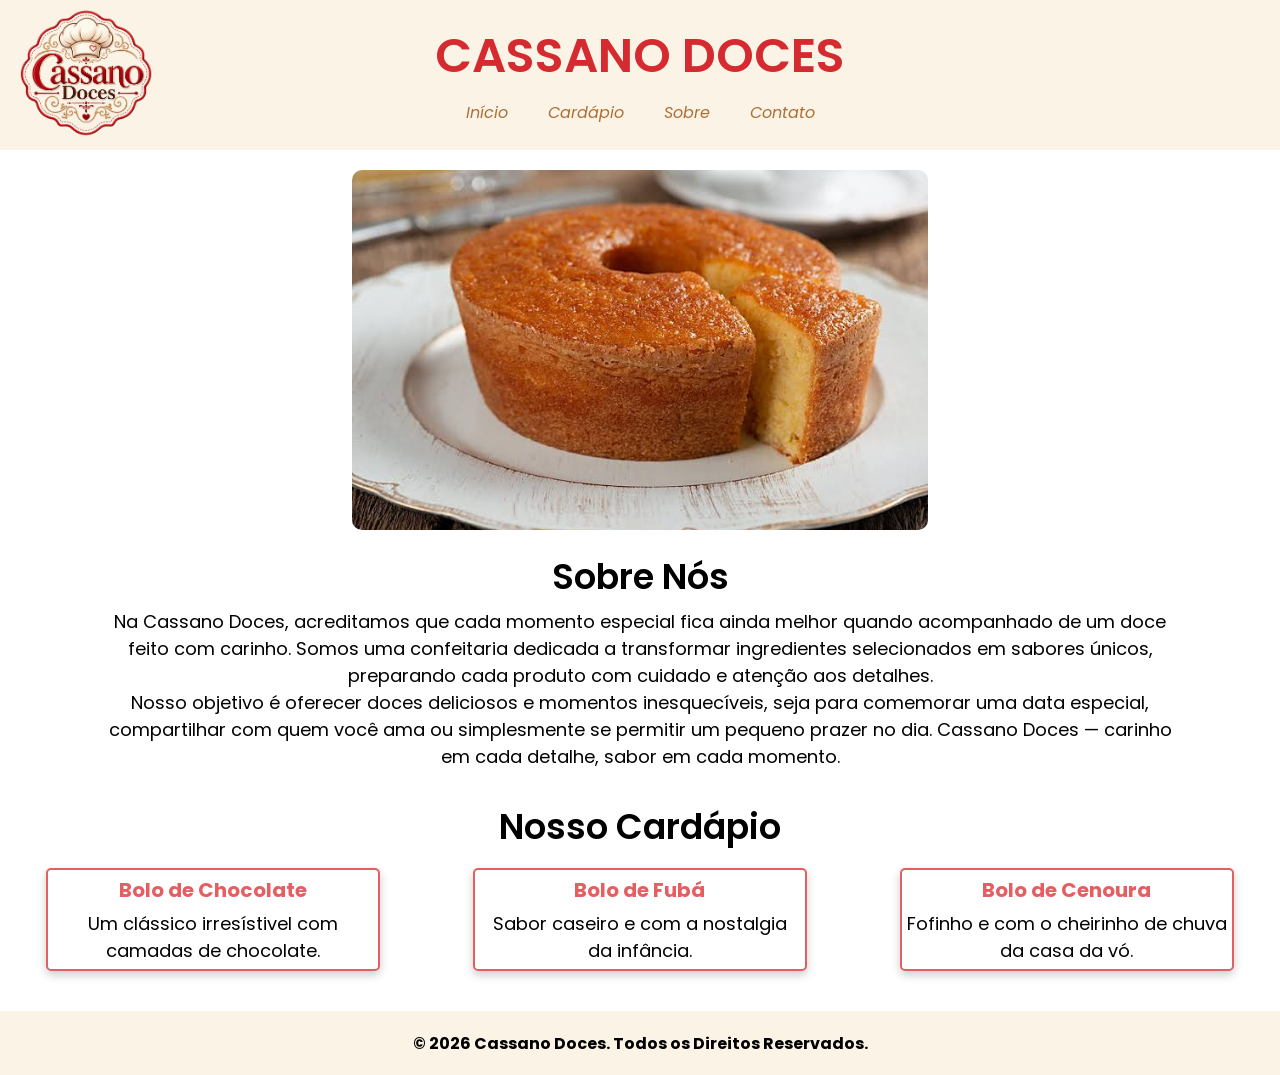
<file: index.html>
<!DOCTYPE html>
<html lang="pt-BR">
<head>
    <meta charset="UTF-8">
    <meta name="viewport" content="width=device-width, initial-scale=1.0">
    <title>Home</title>
    <link rel="shortcut icon" href="img/favicon.png" type="image/x-icon">
    <link rel="stylesheet" href="css/index.css">
    <link rel="preconnect" href="https://fonts.googleapis.com">
    <link rel="preconnect" href="https://fonts.gstatic.com" crossorigin>
    <link href="https://fonts.googleapis.com/css2?family=Poppins:ital,wght@0,100;0,200;0,300;0,400;0,500;0,600;0,700;0,800;0,900;1,100;1,200;1,300;1,400;1,500;1,600;1,700;1,800;1,900&display=swap" rel="stylesheet">
</head>
<body>
    <header>
        <div class="div-logo">
            <img class="logotipo" src="img/logo.png" alt="Logotipo da Confeitaria Cassano Doces">
        </div>

        <div class="div-menu">
            <h1 class="titulo-header">CASSANO DOCES</h1>
            <nav>
                <ul>
                    <li>
                        <a href="index.html">Início</a>
                    </li>
                    <li>
                        <a href="pages/cardapio.html">Cardápio</a>
                    </li>
                    <li>
                        <a href="pages/sobre.html">Sobre</a>
                    </li>
                    <li>
                        <a href="pages/contato.html">Contato</a>
                    </li>
                </ul>
            </nav>
        </div>
    </header>

    <img id="img" class="img-bolos" src="img/bolo1.jpg" alt="Imagem de um bolo">
    
    <section class="sobre">
        <h2>Sobre Nós</h2>
        <p>
            Na Cassano Doces, acreditamos que cada momento especial fica ainda melhor quando acompanhado de um doce feito com carinho. Somos uma confeitaria dedicada a transformar ingredientes selecionados em sabores únicos, preparando cada produto com cuidado e atenção aos detalhes.
            <br/>Nosso objetivo é oferecer doces deliciosos e momentos inesquecíveis, seja para comemorar uma data especial, compartilhar com quem você ama ou simplesmente se permitir um pequeno prazer no dia.
            Cassano Doces — carinho em cada detalhe, sabor em cada momento.
        </p>
    </section>

    <section class="meu-cardapio">
        <h2>Nosso Cardápio</h2>
        <div class="menu-cardapio-itens">
            <div class="menu-cardapio-item">
                <h3>Bolo de Chocolate</h3>
                <p>
                    Um clássico irresístivel com
                    camadas de chocolate.
                </p>
            </div>
            <div class="menu-cardapio-item">
                <h3>Bolo de Fubá</h3>
                <p>
                    Sabor caseiro e com a nostalgia 
                    da infância.
                </p>
            </div>
            <div class="menu-cardapio-item">
                <h3>Bolo de Cenoura</h3>
                <p>
                    Fofinho e com o cheirinho de chuva
                    da casa da vó.
                </p>
            </div>
        </div>
    </section>

    <footer>
        &copy; 2026 Cassano Doces.
        Todos os Direitos Reservados.
    </footer>
</body>
<script src="js/index.js"></script>
</html>
</file>
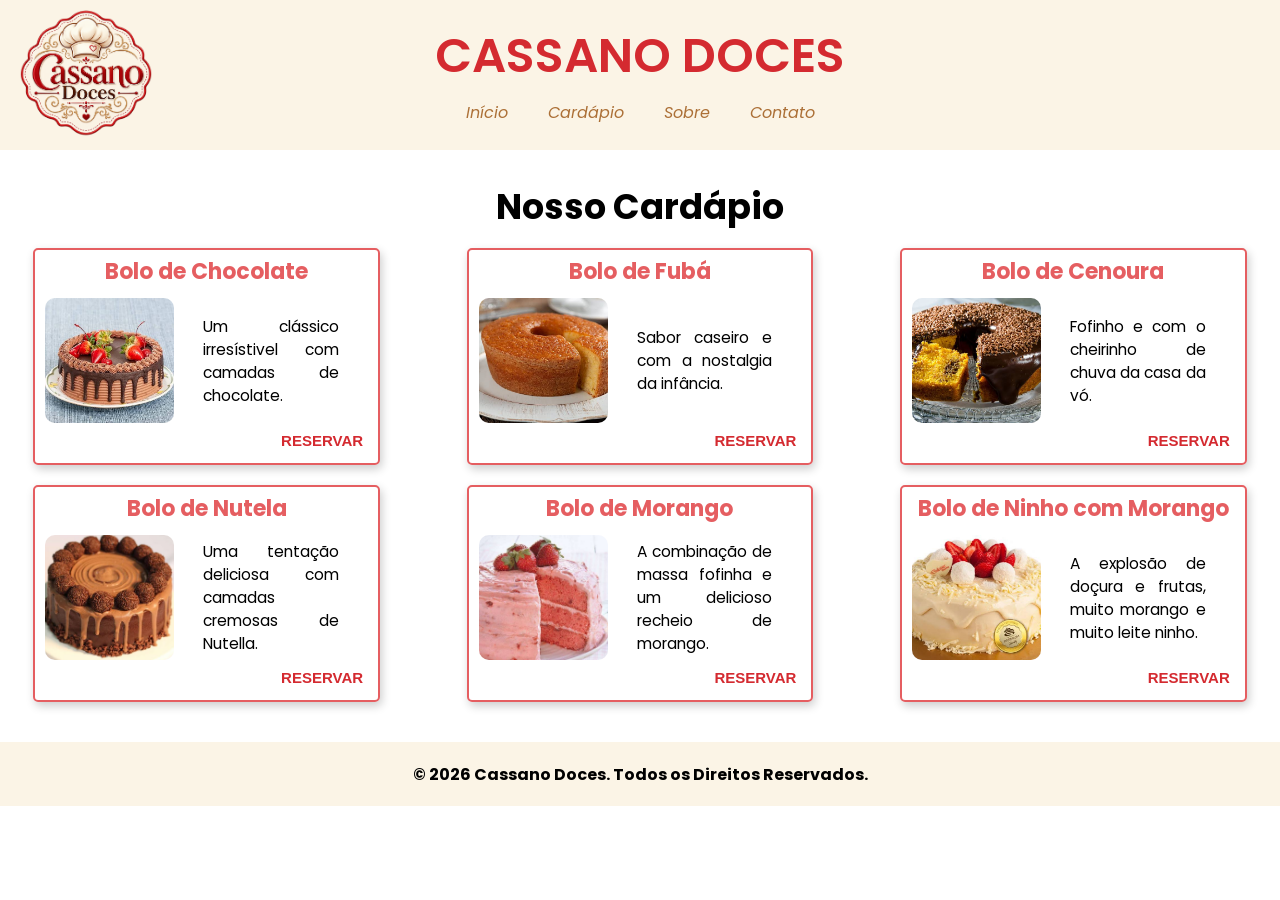
<file: pages/cardapio.html>
<!DOCTYPE html>
<html lang="pt-BR">

<head>
    <meta charset="UTF-8">
    <meta name="viewport" content="width=device-width, initial-scale=1.0">

    <link rel="stylesheet" href="../css/cardapio.css">
    <link rel="shortcut icon" href="../img/favicon.png" type="image/x-icon">

    <link rel="preconnect" href="https://fonts.googleapis.com">
    <link rel="preconnect" href="https://fonts.gstatic.com" crossorigin>
    <link
        href="https://fonts.googleapis.com/css2?family=Poppins:ital,wght@0,100;0,200;0,300;0,400;0,500;0,600;0,700;0,800;0,900;1,100;1,200;1,300;1,400;1,500;1,600;1,700;1,800;1,900&display=swap"
        rel="stylesheet">

    <title>Cardápio</title>
</head>

<body>
    <header>
        <div class="div-logo">
            <img class="logotipo" src="../img/logo.png" alt="Logotipo da Confeitaria Cassano Doces">
        </div>

        <div class="div-menu">
            <h1 class="titulo-header">CASSANO DOCES</h1>
            <nav>
                <ul>
                    <li>
                        <a href="../index.html">Início</a>
                    </li>
                    <li>
                        <a href="cardapio.html">Cardápio</a>
                    </li>
                    <li>
                        <a href="sobre.html">Sobre</a>
                    </li>
                    <li>
                        <a href="contato.html">Contato</a>
                    </li>
                </ul>
            </nav>
        </div>
    </header>

    <section class="meu-cardapio">
        <h2>Nosso Cardápio</h2>
        <div class="menu-cardapio-itens">
            <!-- Card 1 -->
            <div class="menu-cardapio-item">
                <h3>Bolo de Chocolate</h3>

                <div class="div-card">
                    <img class="img-cardapio" src="../img/bolo2.jpg" alt="Bolo de Chocolate">
                    <p>
                        Um clássico irresístivel com
                        camadas de chocolate.
                    </p>
                </div>
                <div class="reservar">
                    <button class="button-reserva" onclick="abrir()">
                        RESERVAR
                    </button>
                </div>
            </div>

            <!-- Card 2 -->
            <div class="menu-cardapio-item">
                <h3>Bolo de Fubá</h3>

                <div class="div-card">
                    <img class="img-cardapio" src="../img/bolo1.jpg" alt="Bolo de Fubá">
                    <p>
                        Sabor caseiro e com a nostalgia
                        da infância.
                    </p>
                </div>
                <div class="reservar">
                    <button class="button-reserva" onclick="abrir()">
                        RESERVAR
                    </button>
                </div>
            </div>

            <!-- Card 3 -->
            <div class="menu-cardapio-item">
                <h3>Bolo de Cenoura</h3>

                <div class="div-card">
                    <img class="img-cardapio" src="../img/bolo4.jpg" alt="Bolo de Cenoura">
                    <p>
                        Fofinho e com o cheirinho de chuva
                        da casa da vó.
                    </p>
                </div>
                <div class="reservar">
                    <button class="button-reserva" onclick="abrir()">
                        RESERVAR
                    </button>
                </div>
            </div>

            <!-- Card 4 -->
            <div class="menu-cardapio-item">
                <h3>Bolo de Nutela</h3>

                <div class="div-card">
                    <img class="img-cardapio" src="../img/bolo3.jpg" alt="Bolo de Nutela">
                    <p>
                        Uma tentação deliciosa com camadas
                        cremosas de Nutella.
                    </p>
                </div>
                <div class="reservar">
                    <button class="button-reserva" onclick="abrir()">
                        RESERVAR
                    </button>
                </div>
            </div>

            <!-- Card 5 -->
            <div class="menu-cardapio-item">
                <h3>Bolo de Morango</h3>

                <div class="div-card">
                    <img class="img-cardapio" src="../img/bolo5.jpg" alt="Bolo de Morango">
                    <p>
                        A combinação de massa fofinha e
                        um delicioso recheio de morango.
                    </p>
                </div>
                <div class="reservar">
                    <button class="button-reserva" onclick="abrir()">
                        RESERVAR
                    </button>
                </div>
            </div>

            <!-- Card 6 -->
            <div class="menu-cardapio-item">
                <h3>Bolo de Ninho com Morango</h3>

                <div class="div-card">
                    <img class="img-cardapio" src="../img/bolo6.jpg" alt="">
                    <p>
                        A explosão de doçura e frutas,
                        muito morango e muito leite ninho.
                    </p>
                </div>
                <div class="reservar">
                    <button class="button-reserva" onclick="abrir()">
                        RESERVAR
                    </button>
                </div>
            </div>
        </div>
    </section>

    <footer>
        &copy; 2026 Cassano Doces.
        Todos os Direitos Reservados.
    </footer>

    <!-- Código Modal -->
    <div id="fade" class="hide"></div>
    <div id="modal" class="hide">
        <div class="modal-pix">
            <h2>Realizar Reserva</h2>
            <img src="../img/qrcode_pix.png" alt="QR-Code para o Pagamento via PIX">
        </div>

        <div class="fechar">
            <a href="">Fechar</a>
        </div>
    </div>
</body>
<script src="../js/cardapio.js"></script>
</html>
</file>
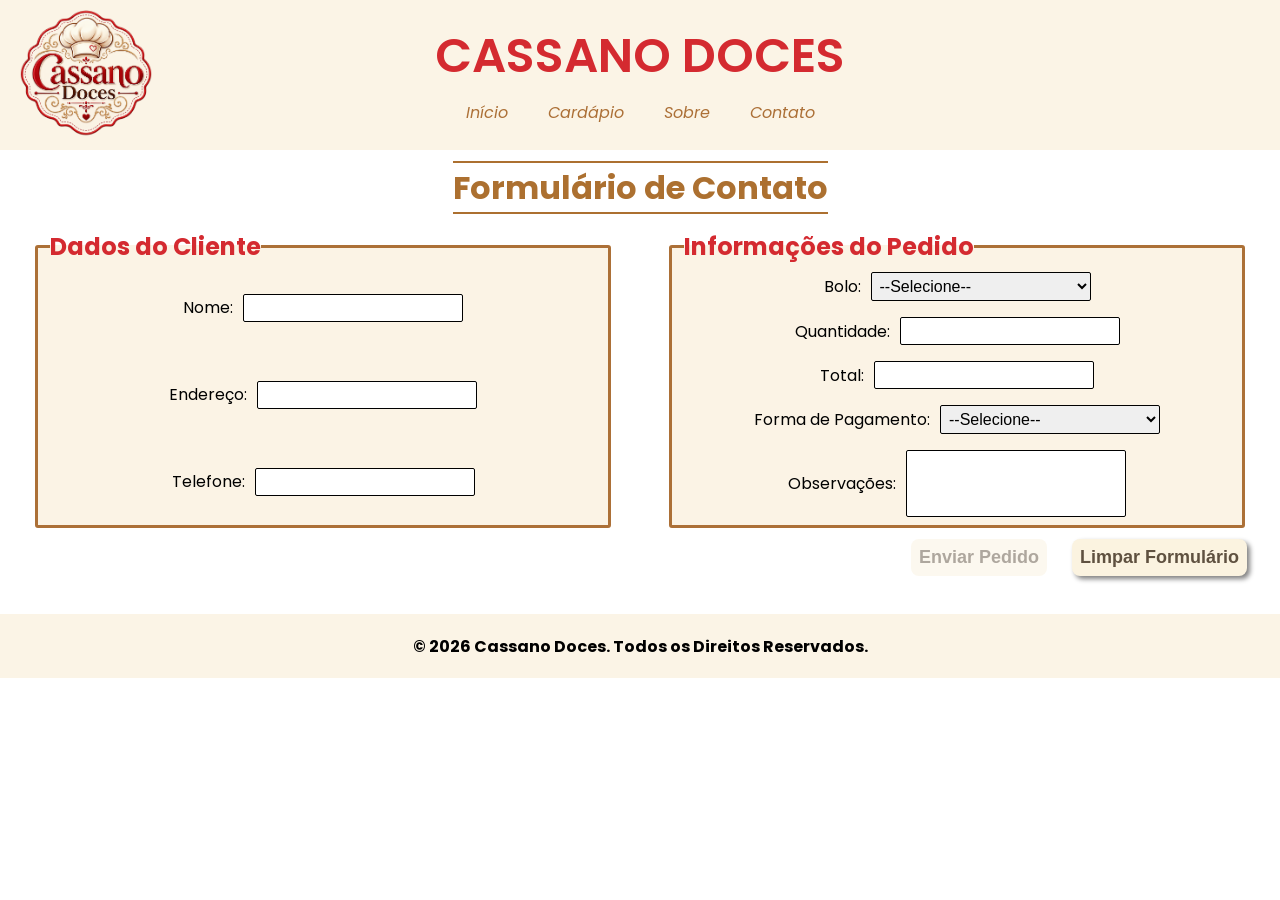
<file: pages/contato.html>
<!DOCTYPE html>
<html lang="pt-BR">

<head>
    <meta charset="UTF-8">
    <meta name="viewport" content="width=device-width, initial-scale=1.0">

    <link rel="stylesheet" href="../css/contato.css">
    <link rel="shortcut icon" href="../img/favicon.png" type="image/x-icon">

    <link rel="preconnect" href="https://fonts.googleapis.com">
    <link rel="preconnect" href="https://fonts.gstatic.com" crossorigin>
    <link
        href="https://fonts.googleapis.com/css2?family=Poppins:ital,wght@0,100;0,200;0,300;0,400;0,500;0,600;0,700;0,800;0,900;1,100;1,200;1,300;1,400;1,500;1,600;1,700;1,800;1,900&display=swap"
        rel="stylesheet">

    <title>Contato</title>
</head>

<body>
    <header>
        <div class="div-logo">
            <img class="logotipo" src="../img/logo.png" alt="Logotipo da Confeitaria Cassano Doces">
        </div>

        <div class="div-menu">
            <h1 class="titulo-header">CASSANO DOCES</h1>
            <nav>
                <ul>
                    <li>
                        <a href="../index.html">Início</a>
                    </li>
                    <li>
                        <a href="cardapio.html">Cardápio</a>
                    </li>
                    <li>
                        <a href="sobre.html">Sobre</a>
                    </li>
                    <li>
                        <a href="contato.html">Contato</a>
                    </li>
                </ul>
            </nav>
        </div>
    </header>

    <h1 class="titulo-form">Formulário de Contato</h1>

    <form id="meuFormulario">
        <div class="container">
            <!-- Dados Pessoais -->
            <fieldset>
                <legend>Dados do Cliente</legend>

                <div class="item-form">
                    <label>Nome:</label>
                    <input type="text" required>
                </div>
            
                <div class="item-form">
                    <label>Endereço:</label>
                    <input type="text" required>
                </div>

                <div class="item-form">
                    <label>Telefone:</label>
                    <input type="tel" required>
                </div>
            </fieldset>

            <fieldset>
                <legend>Informações do Pedido</legend>

                <div class="item-form">
                    <label>Bolo:</label>
                    <select required>
                        <option disabled selected>--Selecione--</option>
                        <option>de Chocolate</option>
                        <option>de Fubá</option>
                        <option>de Cenoura</option>
                        <option>de Nutela</option>
                        <option>de Morango</option>
                        <option>de Ninho com Morango</option>
                    </select>
                </div>

                <div class="item-form">
                    <label>Quantidade:</label>
                    <input type="number" required min="1" max="100">
                </div>

                <div class="item-form">
                    <label>Total:</label>
                    <input type="number" required min="1" max="9999">
                </div>

                <div class="item-form">
                    <label>Forma de Pagamento:</label>
                    <select required>
                        <option disabled selected>--Selecione--</option>
                        <option>PIX</option>
                        <option>Cartão</option>
                        <option>Dinheiro</option>
                    </select>
                </div>

                <div class="item-form">
                    <label>Observações:</label>
                    <textarea rows="3" cols="25"></textarea>
                </div>
            </fieldset>
        </div>

        <div class="container botoes">
            <button type="submit" id="btnEnviar" disabled>Enviar Pedido</button>
            <button type="reset">Limpar Formulário</button>
        </div>
    </form>

    <footer>
        &copy; 2026 Cassano Doces.
        Todos os Direitos Reservados.
    </footer>
</body>
<script src="../js/contato.js"></script>
</html>
</file>
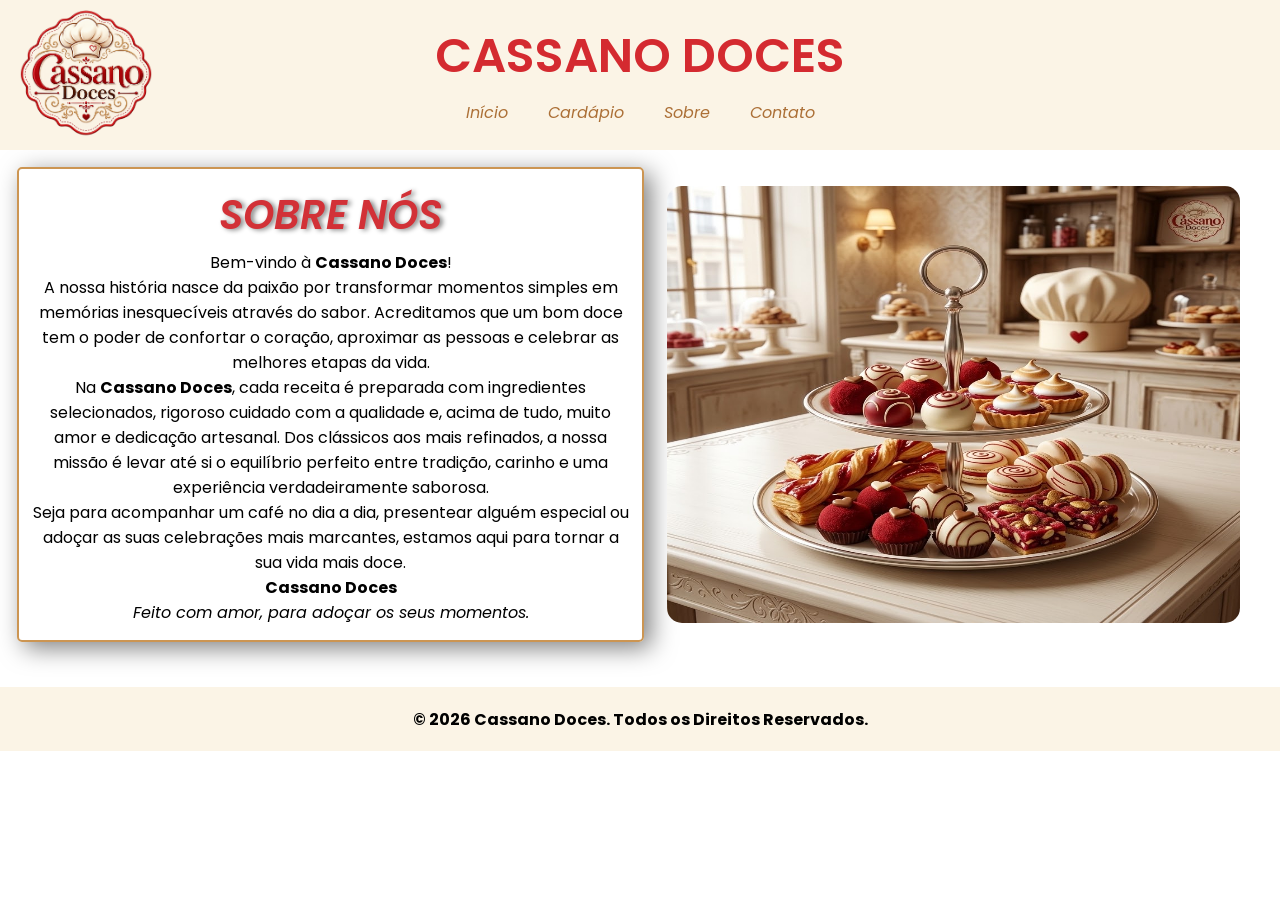
<file: pages/sobre.html>
<!DOCTYPE html>
<html lang="pt-BR">

<head>
    <meta charset="UTF-8">
    <meta name="viewport" content="width=device-width, initial-scale=1.0">

    <link rel="stylesheet" href="../css/sobre.css">
    <link rel="shortcut icon" href="../img/favicon.png" type="image/x-icon">

    <link rel="preconnect" href="https://fonts.googleapis.com">
    <link rel="preconnect" href="https://fonts.gstatic.com" crossorigin>
    <link
        href="https://fonts.googleapis.com/css2?family=Poppins:ital,wght@0,100;0,200;0,300;0,400;0,500;0,600;0,700;0,800;0,900;1,100;1,200;1,300;1,400;1,500;1,600;1,700;1,800;1,900&display=swap"
        rel="stylesheet">

    <title>Cardápio</title>
</head>

<body>
    <header>
        <div class="div-logo">
            <img class="logotipo" src="../img/logo.png" alt="Logotipo da Confeitaria Cassano Doces">
        </div>

        <div class="div-menu">
            <h1 class="titulo-header">CASSANO DOCES</h1>
            <nav>
                <ul>
                    <li>
                        <a href="../index.html">Início</a>
                    </li>
                    <li>
                        <a href="cardapio.html">Cardápio</a>
                    </li>
                    <li>
                        <a href="sobre.html">Sobre</a>
                    </li>
                    <li>
                        <a href="contato.html">Contato</a>
                    </li>
                </ul>
            </nav>
        </div>
    </header>

    <section>
        <div class="sobre">
            <div class="textos-sobre">
                <h1>SOBRE NÓS</h1>
                <p>
                    Bem-vindo à <strong>Cassano Doces</strong>! <br>
                    A nossa história nasce da paixão por
                    transformar momentos simples em memórias
                    inesquecíveis através do sabor.
                    Acreditamos que um bom doce tem o poder de
                    confortar o coração, aproximar as pessoas e
                    celebrar as melhores etapas da vida. <br>
                    Na <strong>Cassano Doces</strong>,
                    cada receita é preparada com ingredientes
                    selecionados, rigoroso cuidado com a
                    qualidade e, acima de tudo, muito amor e
                    dedicação artesanal. Dos clássicos
                    aos mais refinados, a nossa missão é levar
                    até si o equilíbrio perfeito entre tradição,
                    carinho e uma experiência verdadeiramente
                    saborosa. <br>
                    Seja para acompanhar um café no dia a dia,
                    presentear alguém especial ou adoçar as
                    suas celebrações mais marcantes, estamos
                    aqui para tornar a sua vida mais doce.<br>
                    <strong>Cassano Doces</strong><br>
                    <em>
                        Feito com amor, para adoçar os seus
                        momentos.
                    </em>
                </p>
            </div>

            <div class="img-sobre">
                <img class="img" src="../img/sobre-nos.jpg" alt="">
            </div>
        </div>
    </section>

    <footer>
        &copy; 2026 Cassano Doces.
        Todos os Direitos Reservados.
    </footer>
</body>
</file>
<file: css/index.css>
* {
    margin: 0;
    padding: 0;
}

body {
    font-family: 'Poppins', sans-serif;
}

header {
    height: 150px;
    display: flex;
    position: relative;
    background-color: #FBF4E6;
}

.div-logo {
    width: 15%;
    height: 150px;
    padding: 5px;
}

.div-menu {
    width: 85%;
    height: 150px;
}

.div-menu nav {
    position: absolute;
    left: 50%;
    transform: translateX(-50%);
    margin-top: 100px;
}

.titulo-header {
    font-size: 48px;
    font-weight: 600;
    color: #D42A30;

    position: absolute;
    left: 50%;
    transform: translateX(-50%);
    margin-top: 20px;
}

ul {
    font-size: 16px;
    font-weight: 400;
    font-style: italic;
    
    display: flex;
    gap: 40px;

    list-style-type: none;
}

ul a {
    text-decoration: none;
    color: #AC7037;
    box-shadow: inset 0 0 0 0 #E55E61;
    margin: 0 -.25rem;
    padding: 0 .25rem;
    transition: color .3s ease-in-out, box-shadow .3s ease-in-out;
}

ul a:hover {
    box-shadow: inset 100px 0 0 0 #E55E61;
    color: white;
}

.logotipo {
    width: 85%;
    height: 85%;
    margin-top: 5px;
    object-fit: contain;
}

.img-bolos {
    height: 360px;
    width: 45%;
    object-fit: cover;
    border-radius: 10px;

    display: block;
    margin: 20px auto;
}

.sobre {
    width: 85%;
    text-align: center;

    margin: 20px auto;
}

h2 {
    font-size: 35px;
    font-weight: 600;
}

h3 {
    font-size: 20px;
    font-weight: bold;
    color: #E55E61;
}

p {
    font-size: 18px;
    font-weight: 400;
    margin-top: 5px;
}

.meu-cardapio {
    text-align: center;
    width: 100%;
    margin: 30px auto;

    justify-content: center;
}

.menu-cardapio-itens {
    display: flex;
    justify-content: space-around;
    margin-top: 15px;
}

.menu-cardapio-item {
    border: 2px solid #E55E61;
    border-radius: 5px;
    box-shadow: 0 4px 10px rgba(0, 0, 0, 0.2);
    
    padding: 5px;
    width: 25%;
}

footer {
    background-color: #FBF4E6;
    height: 64px;
    margin-top: 40px;

    font-size: 16px;
    font-weight: bold;
    
    display: flex;
    align-items: center;
    justify-content: center;
}
</file>
<file: css/cardapio.css>
* {
    margin: 0;
    padding: 0;
}

body {
    font-family: 'Poppins', sans-serif;
}

header {
    height: 150px;
    display: flex;
    position: relative;
    background-color: #FBF4E6;
}

.div-logo {
    width: 15%;
    height: 150px;
    padding: 5px;
}

.div-menu {
    width: 85%;
    height: 150px;
}

.div-menu nav {
    position: absolute;
    left: 50%;
    transform: translateX(-50%);
    margin-top: 100px;
}

.titulo-header {
    font-size: 48px;
    font-weight: 600;
    color: #D42A30;

    position: absolute;
    left: 50%;
    transform: translateX(-50%);
    margin-top: 20px;
}

ul {
    font-size: 16px;
    font-weight: 400;
    font-style: italic;
    
    display: flex;
    gap: 40px;

    list-style-type: none;
}

ul a {
    text-decoration: none;
    color: #AC7037;
    box-shadow: inset 0 0 0 0 #E55E61;
    margin: 0 -.25rem;
    padding: 0 .25rem;
    transition: color .3s ease-in-out, box-shadow .3s ease-in-out;
}

ul a:hover {
    box-shadow: inset 100px 0 0 0 #E55E61;
    color: white;
}

.logotipo {
    width: 85%;
    height: 85%;
    margin-top: 5px;
    object-fit: contain;
}

.meu-cardapio {
    text-align: center;
    width: 100%;
    margin: 30px auto;

    justify-content: center;
}

.menu-cardapio-itens {
    display: flex;
    justify-content: space-around;
    flex-wrap: wrap;

    gap: 20px;
    margin-top: 15px;
}

.menu-cardapio-item {
    border: 2px solid #E55E61;
    border-radius: 5px;
    box-shadow: 2px 4px 10px rgba(0, 0, 0, 0.2);
    
    padding: 5px;
    width: 26%;
}

.div-card {
    align-items: center;
    display: flex;
    
    height: 125px;
    gap: 9%;
    padding: 5px;
    margin-top: 5px;
}

.img-cardapio {
    height: 100%;
    width: 40%;
    border-radius: 10px;
    object-fit: cover;
}

.reservar {
    text-align: right;
    margin-right: 10px;
    margin-bottom: 5px;
}

.hide {
    display: none;
}

.fade {
    position: fixed;
    top: 0;
    left: 0;
    width: 100%;
    height: 100%;
    background-color: rgba(0, 0, 0, 0.5);
    z-index: 1;
}

.modal {
    position: fixed;
    top: 50%;
    left: 50%;
    transform: translate(-50%, -50%);
    background-color: #FBF4E6;
    border-radius: 10px;
    width: 320px;
    height: auto;
    padding: 10px 20px 10px 20px;
    z-index: 2;
}

/* Textos */
h2 {
    font-size: 35px;
    font-weight: bold;
    text-decoration: 3px;
}

h3 {
    font-size: 22px;
    font-weight: bold;
    color: #E55E61;
}

p {
    font-size: 15.5px;
    text-align: justify;
    width: 42%;
}

.fechar {
    text-align: right;
}

.button-reserva {
    text-decoration: none;
    cursor: pointer;
    font-size: 15px;
    background-color: transparent;
    border: none;
    font-weight: bold;
    color: #D42A30;
}
.button-reserva:hover {
    text-decoration: underline;
}

.modal-pix {
    margin: 10px;
    text-align: center;
}
.modal-pix img {
    margin-top: 6px;
}

footer {
    background-color: #FBF4E6;
    height: 64px;
    margin-top: 40px;

    font-size: 16px;
    font-weight: bold;
    
    display: flex;
    align-items: center;
    justify-content: center;
}
</file>
<file: css/contato.css>
* {
    margin: 0;
    padding: 0;
}

body {
    font-family: 'Poppins', sans-serif;
}

header {
    height: 150px;
    display: flex;
    position: relative;
    background-color: #FBF4E6;
}

.div-logo {
    width: 15%;
    height: 150px;
    padding: 5px;
}

.div-menu {
    width: 85%;
    height: 150px;
}

.div-menu nav {
    position: absolute;
    left: 50%;
    transform: translateX(-50%);
    margin-top: 100px;
}

.titulo-header {
    font-size: 48px;
    font-weight: 600;
    color: #D42A30;

    position: absolute;
    left: 50%;
    transform: translateX(-50%);
    margin-top: 20px;
}

ul {
    font-size: 16px;
    font-weight: 400;
    font-style: italic;
    
    display: flex;
    gap: 40px;

    list-style-type: none;
}

ul a {
    text-decoration: none;
    color: #AC7037;
    box-shadow: inset 0 0 0 0 #E55E61;
    margin: 0 -.25rem;
    padding: 0 .25rem;
    transition: color .3s ease-in-out, box-shadow .3s ease-in-out;
}

ul a:hover {
    box-shadow: inset 100px 0 0 0 #E55E61;
    color: white;
}

.logotipo {
    width: 85%;
    height: 85%;
    margin-top: 5px;
    object-fit: contain;
}

.titulo-form {
    position: relative;
    width: fit-content;
    margin: 14px auto;

    font-size: 32px;
    font-weight: bold;
    color: #ac7030;
    text-align: center;

    text-decoration: none;
}
/* Linha superior */
.titulo-form::before {
    content: "";
    position: absolute;
    top: -3px;
    left: 0;
    width: 100%;

    border-top: 2px solid #ac7030;
}
/* Linha inferior simples */
.titulo-form::after {
    content: "";
    position: absolute;
    bottom: -2px;
    left: 0;
    width: 100%;

    border-bottom: 2px solid #ac7030;
}

.container {
    height: auto;
    margin: 3px;
    padding: 3px;
    display: flex;
    justify-content: space-around;
}

legend {
    font-size: 24px;
    font-weight: bold;
    color: #D42A30;
    margin-left: 12px;
}

fieldset {
    display: flex;
    flex-direction: column;
    justify-content: space-around;
    width: 45%;
    border: 3px solid #AC7037;
    border-radius: 3px;
    background-color: #FBF3E5;
}

.item-form {
    display: flex;
    align-items: center;
    justify-content: center;
    margin: 8px;
    gap: 10px;
}

label, input, select, textarea {
    font-size: 16px;
}

input, select, textarea {
    border: 1px solid black;
    border-radius: 2px;
    width: 220px;
    padding: 4px;
    box-sizing: border-box;
}

textarea {
    resize: none;
}

.botoes {
    margin: 5px;
    justify-content: right;
}

button {
    font-size: 18px;
    font-weight: bold;
    padding: 8px;
    border: none;
    border-radius: 8px;
    box-shadow: 3px 3px 5px gray;
    margin-right: 25px;
    background-color: #FBF3E0;
    color: #5f5140;
    cursor: pointer;
    transition: background-color 0.4s, color 0.4s;
}
/* Botão de reset: tons avermelhados */
button[type="reset"]:hover {
    background-color: #dc7173;
    color: #5f0e11;
}
/* Botão de submit: tons esverdeados */
button[type="submit"]:hover {
    background-color: #c5ee8b;
    color: #5e7e32;
}
button:disabled {
    opacity: 0.5;
    cursor: not-allowed;
    box-shadow: none;
}

button:disabled:hover {
    background-color: #FBF3E0;
    color: inherit;
}

footer {
    background-color: #FBF4E6;
    height: 64px;
    margin-top: 35px;

    font-size: 16px;
    font-weight: bold;
    
    display: flex;
    align-items: center;
    justify-content: center;
}
</file>
<file: css/sobre.css>
* {
    margin: 0;
    padding: 0;
}

body {
    font-family: 'Poppins', sans-serif;
}

header {
    height: 150px;
    display: flex;
    position: relative;
    background-color: #FBF4E6;
}

.div-logo {
    width: 15%;
    height: 150px;
    padding: 5px;
}

.div-menu {
    width: 85%;
    height: 150px;
}

.div-menu nav {
    position: absolute;
    left: 50%;
    transform: translateX(-50%);
    margin-top: 100px;
}

.titulo-header {
    font-size: 48px;
    font-weight: 600;
    color: #D42A30;

    position: absolute;
    left: 50%;
    transform: translateX(-50%);
    margin-top: 20px;
}

ul {
    font-size: 16px;
    font-weight: 400;
    font-style: italic;
    
    display: flex;
    gap: 40px;

    list-style-type: none;
}

ul a {
    text-decoration: none;
    color: #AC7037;
    box-shadow: inset 0 0 0 0 #E55E61;
    margin: 0 -.25rem;
    padding: 0 .25rem;
    transition: color .3s ease-in-out, box-shadow .3s ease-in-out;
}

ul a:hover {
    box-shadow: inset 100px 0 0 0 #E55E61;
    color: white;
}

.logotipo {
    width: 85%;
    height: 85%;
    margin-top: 5px;
    object-fit: contain;
}

.sobre {
    height: 475px;
    margin: 12px;
    padding: 5px;
    display: flex;
}

.textos-sobre {
    border: 2px solid #CC9552;
    border-radius: 5px;
    box-shadow: 7px 6px 25px 0px #00000080;

    padding: 10px;
    gap: 5px;
    width: 50%;
    height: auto;
    text-align: center;
    display: flex;
    flex-direction: column;
    justify-content: center;
}
.textos-sobre h1 {
    font-size: 40px;
    color: #d23137;
    font-style: italic;
    font-weight: 600;
    text-shadow: 3px 1px 5px rgba(0, 0, 0, 0.489);
}
.textos-sobre p {
    font-size: 16px;
}

.img-sobre {
    width: 50%;
    height: auto;
    padding: 8px;
    display: flex;
    align-items: center;
    justify-content: center;
}
.img {
    height: 95%;
    width: 95%;
    border-radius: 15px;
}

footer {
    background-color: #FBF4E6;
    height: 64px;
    margin-top: 40px;

    font-size: 16px;
    font-weight: bold;
    
    display: flex;
    align-items: center;
    justify-content: center;
}
</file>
